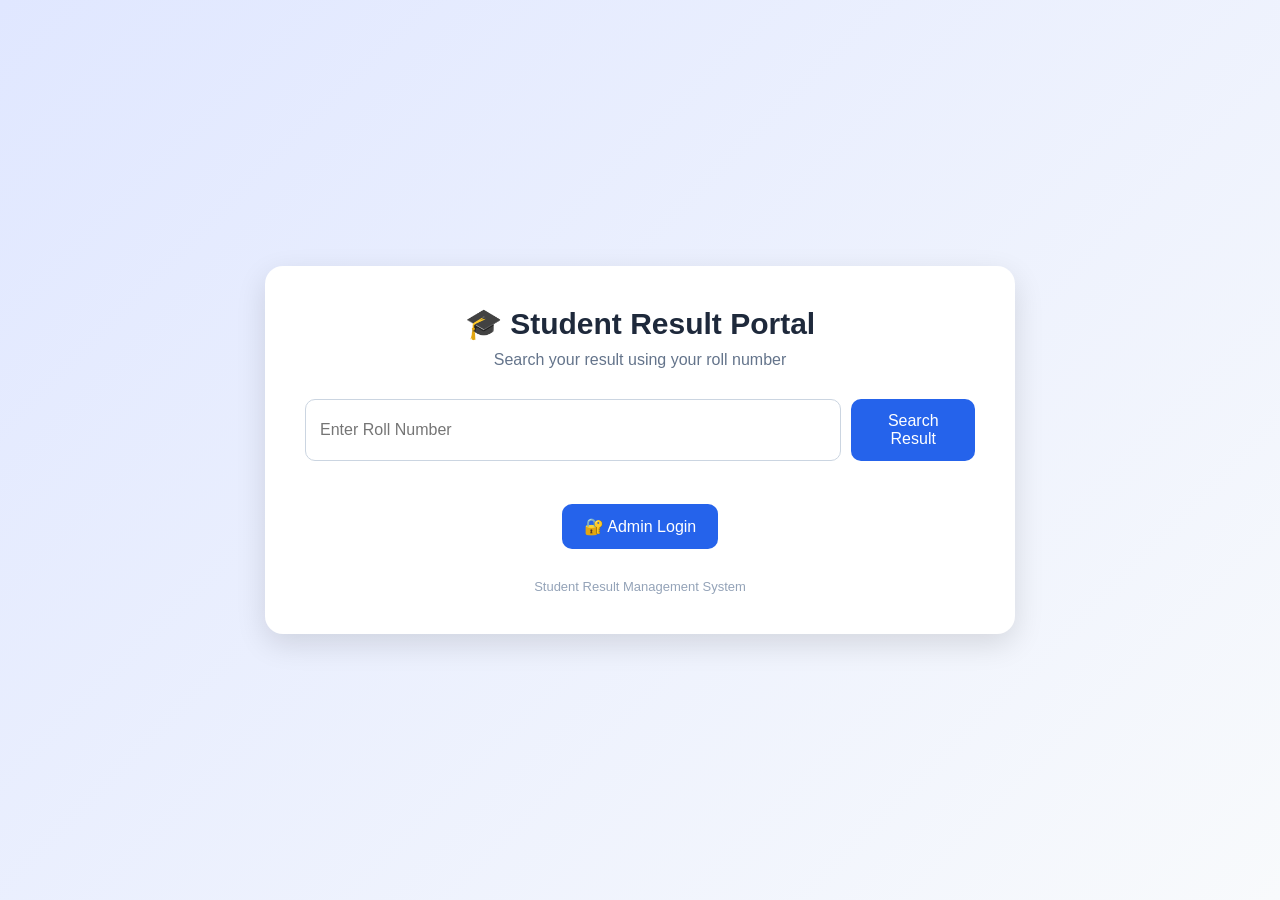
<file: frontend/index.html>
<!DOCTYPE html>
<html lang="en">
<head>
    <meta charset="UTF-8">
    <meta name="viewport" content="width=device-width, initial-scale=1.0">

    <title>Student Result System</title>

    <link rel="stylesheet" href="style.css">
</head>

<body>

    <div class="container">

        <h1>🎓 Student Result Portal</h1>


        <p class="subtitle">
            Search your result using your roll number
        </p>

        <div class="search-box">

            <input
                type="text"
                id="rollNumber"
                placeholder="Enter Roll Number"
            >

            <button onclick="searchResult()">
                Search Result
            </button>

        </div>

        <div id="result"></div>
        <br>

<button onclick="location.href='admin-login.html'">
    🔐 Admin Login
</button>
<p class="footer-text">
    Student Result Management System
</p>
    </div>

    <script src="script.js"></script>

</body>
</html>
</file>
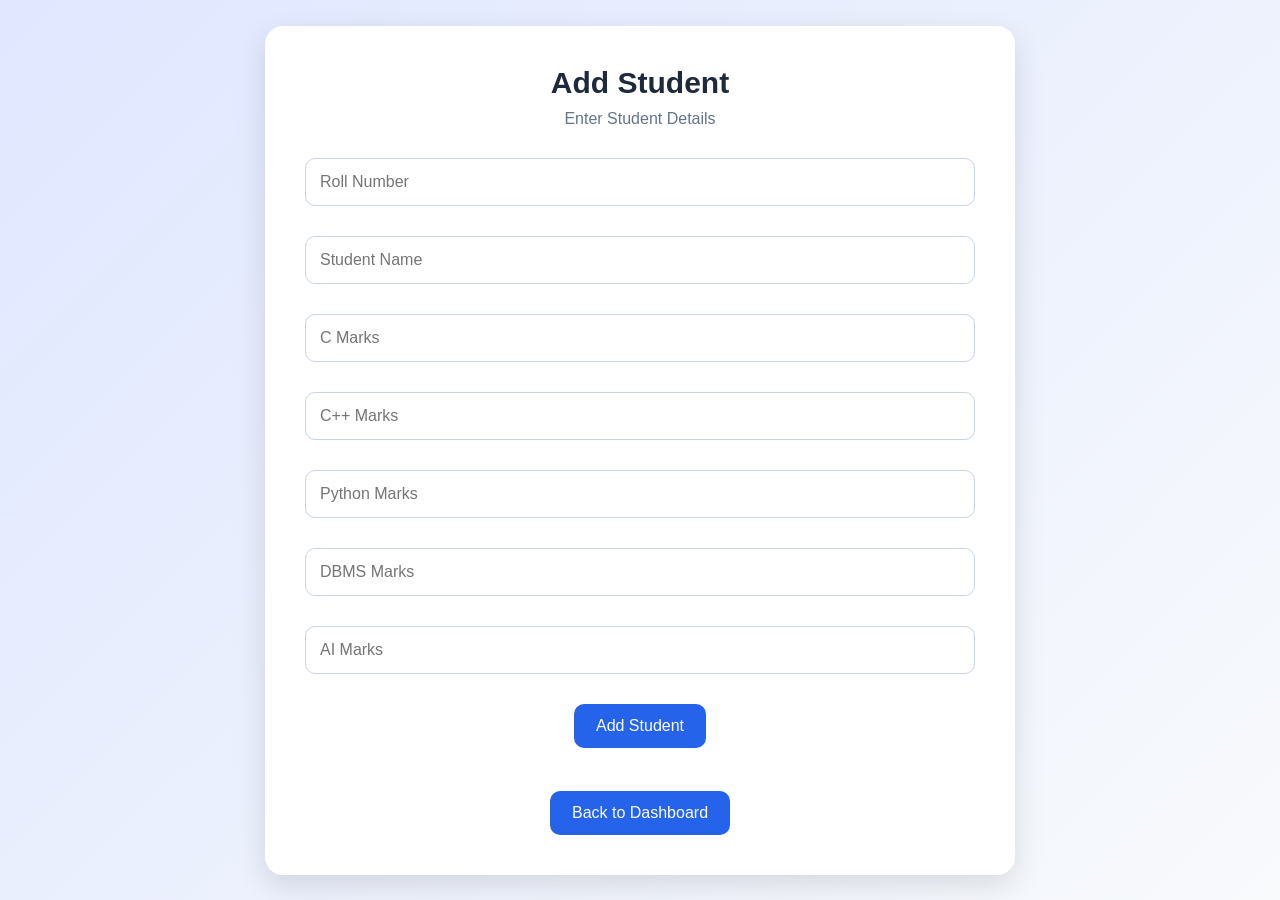
<file: frontend/add-student.html>
<!DOCTYPE html>
<html lang="en">
<head>
    <meta charset="UTF-8">
    <meta name="viewport" content="width=device-width, initial-scale=1.0">

    <title>Add Student</title>

    <link rel="stylesheet" href="style.css">
</head>

<body>

    <div class="container">

        <h1>Add Student</h1>

        <p class="subtitle">Enter Student Details</p>

        <input type="text" id="roll" placeholder="Roll Number">
        <br><br>

        <input type="text" id="name" placeholder="Student Name">
        <br><br>

        <input type="number" id="c" placeholder="C Marks">
        <br><br>

        <input type="number" id="cpp" placeholder="C++ Marks">
        <br><br>

        <input type="number" id="python" placeholder="Python Marks">
        <br><br>

        <input type="number" id="dbms" placeholder="DBMS Marks">
        <br><br>

        <input type="number" id="ai" placeholder="AI Marks">
        <br><br>

        <button onclick="addStudent()">
            Add Student
        </button>

        <div id="message"></div>

        <br>

        <button onclick="location.href='admin-dashboard.html'">
            Back to Dashboard
        </button>

    </div>

    <script>
        async function addStudent() {

            const data = new URLSearchParams();

            data.append("roll",
                document.getElementById("roll").value);

            data.append("name",
                document.getElementById("name").value);

            data.append("c",
                document.getElementById("c").value);

            data.append("cpp",
                document.getElementById("cpp").value);

            data.append("python",
                document.getElementById("python").value);

            data.append("dbms",
                document.getElementById("dbms").value);

            data.append("ai",
                document.getElementById("ai").value);

            const response = await fetch("/api/add", {
                method: "POST",
                body: data
            });

            const result = await response.json();

if (response.ok) {
    document.getElementById("message").innerHTML =
        "<p>Student added successfully</p>";
} else {
    document.getElementById("message").innerHTML =
        "<p>" + result.message + "</p>";
}
        }
    </script>

</body>
</html>
</file>
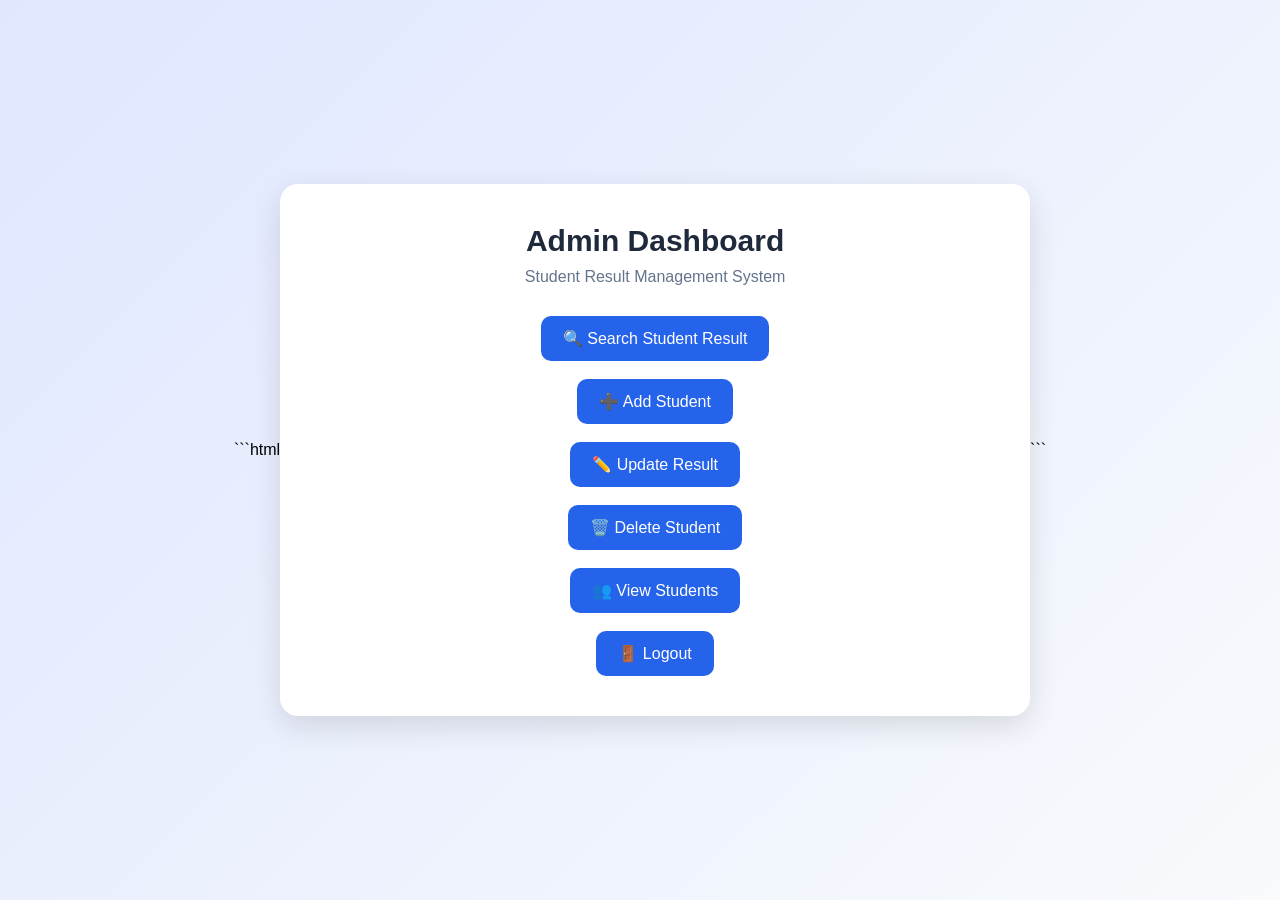
<file: frontend/admin-dashboard.html>
```html
<!DOCTYPE html>
<html lang="en">

<head>
    <meta charset="UTF-8">
    <meta name="viewport" content="width=device-width, initial-scale=1.0">

    <title>Admin Dashboard</title>

    <link rel="stylesheet" href="style.css">
</head>

<body>

    <div class="container">

        <h1>Admin Dashboard</h1>

        <p class="subtitle">
            Student Result Management System
        </p>

        <button onclick="location.href='index.html'">
            🔍 Search Student Result
        </button>

        <br><br>

        <button onclick="location.href='add-student.html'">
            ➕ Add Student
        </button>

        <br><br>

        <button onclick="location.href='update-result.html'">
            ✏️ Update Result
        </button>

        <br><br>

        <button onclick="location.href='delete-student.html'">
            🗑️ Delete Student
        </button>

        <br><br>

        <button onclick="location.href='view-students.html'">
            👥 View Students
        </button>

        <br><br>

        <button onclick="location.href='admin-login.html'">
            🚪 Logout
        </button>

    </div>

</body>

</html>
```
</file>
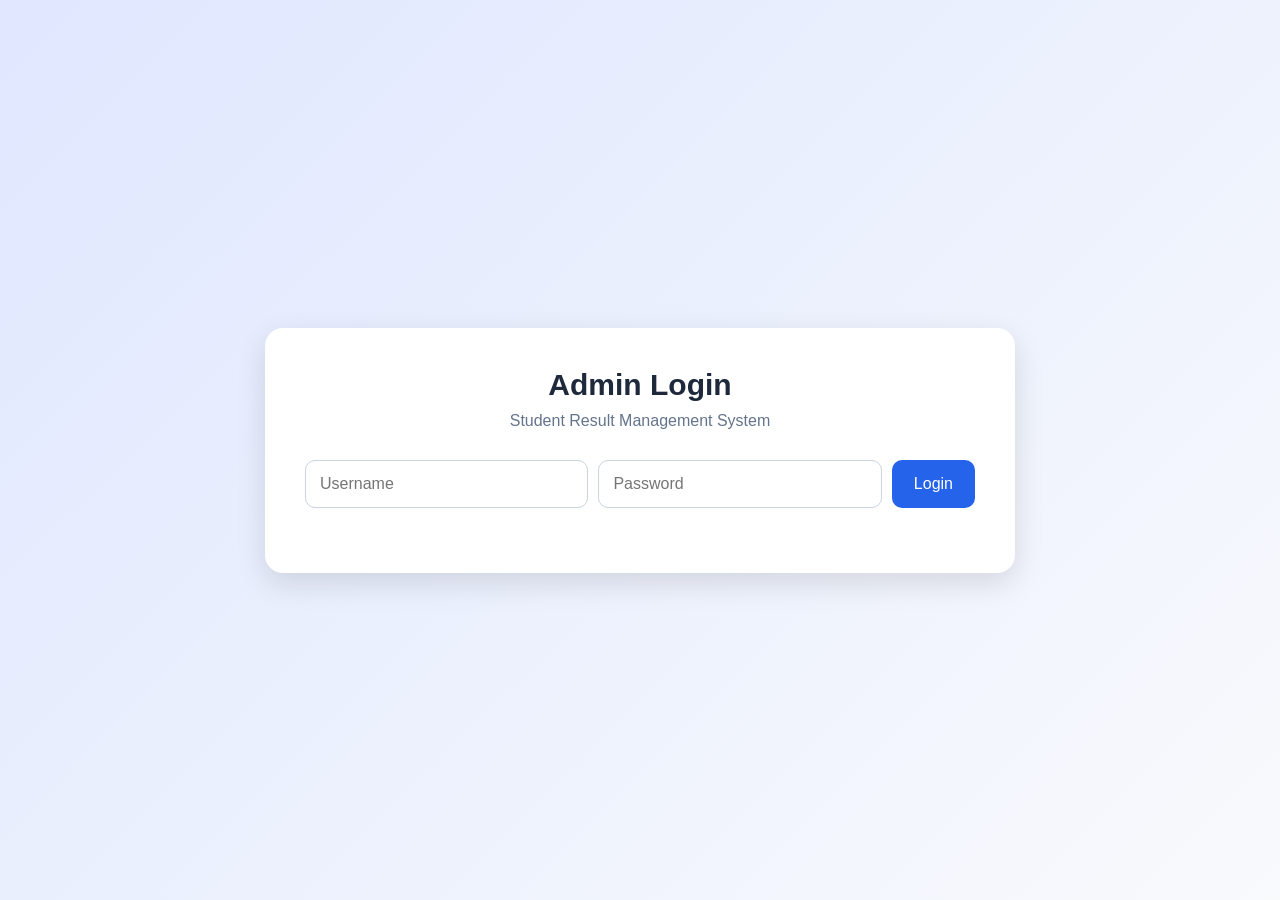
<file: frontend/admin-login.html>
<!DOCTYPE html>
<html lang="en">
<head>
    <meta charset="UTF-8">
    <meta name="viewport" content="width=device-width, initial-scale=1.0">

    <title>Admin Login</title>

    <link rel="stylesheet" href="style.css">
</head>

<body>

    <div class="container">

        <h1>Admin Login</h1>

        <p class="subtitle">Student Result Management System</p>

        <div class="search-box">

            <input
                type="text"
                id="username"
                placeholder="Username"
            >

            <input
                type="password"
                id="password"
                placeholder="Password"
            >

            <button onclick="adminLogin()">
                Login
            </button>

        </div>

        <div id="loginMessage"></div>

    </div>

    <script>
        async function adminLogin() {

            const username =
                document.getElementById("username").value;

            const password =
                document.getElementById("password").value;

            const message =
                document.getElementById("loginMessage");

            const response = await fetch("/api/login", {
                method: "POST",

                headers: {
                    "Content-Type":
                        "application/x-www-form-urlencoded"
                },

                body:
                    "username=" +
                    encodeURIComponent(username) +
                    "&password=" +
                    encodeURIComponent(password)
            });

            const data = await response.json();

            if (response.ok) {
                message.innerHTML =
                    "<p>Login successful!</p>";

                window.location.href =
                    "admin-dashboard.html";
            } else {
                message.innerHTML =
                    "<p>" + data.message + "</p>";
            }
        }
    </script>

</body>
</html>
</file>
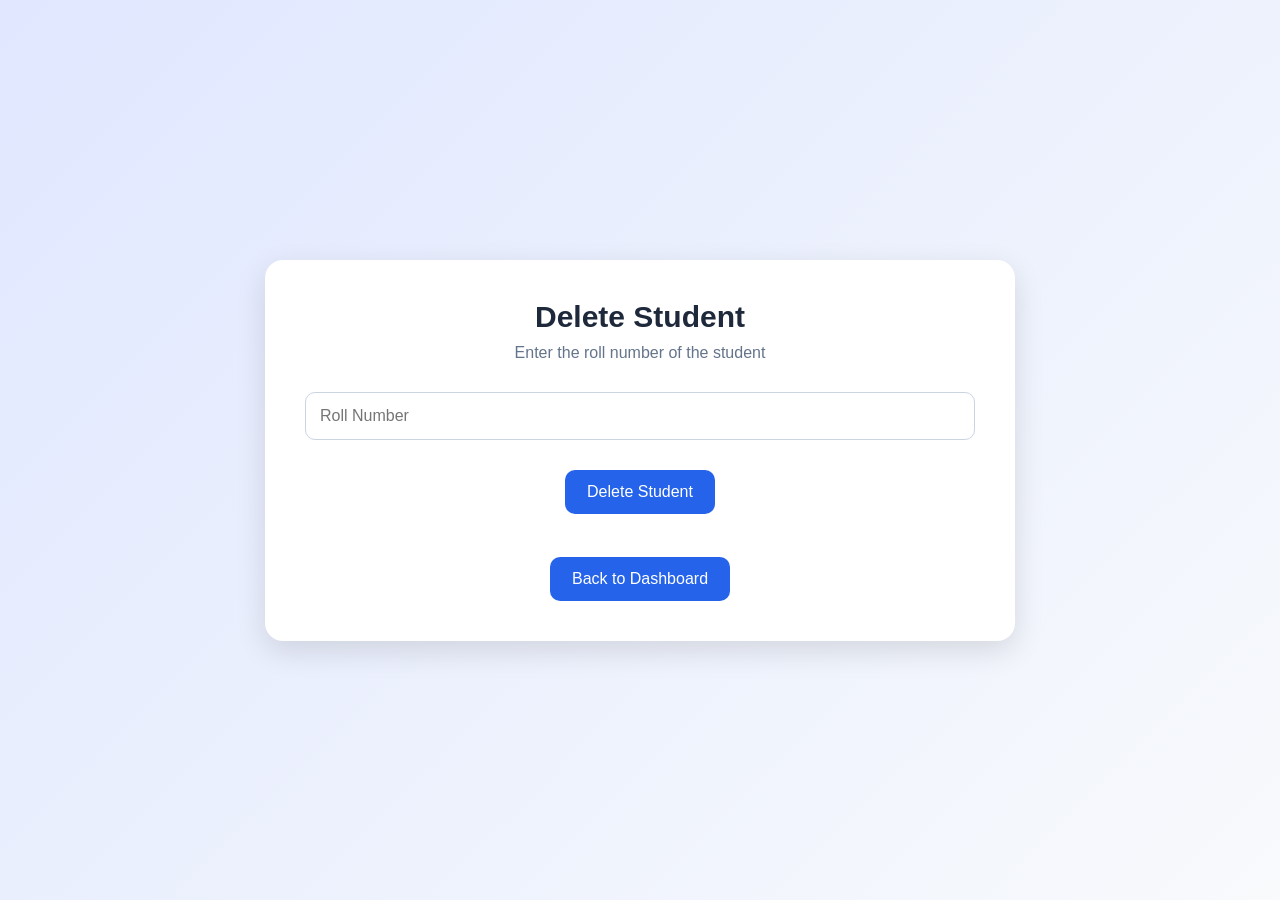
<file: frontend/delete-student.html>
<!DOCTYPE html>
<html lang="en">

<head>
    <meta charset="UTF-8">
    <meta name="viewport" content="width=device-width, initial-scale=1.0">

    <title>Delete Student</title>

    <link rel="stylesheet" href="style.css">
</head>

<body>

    <div class="container">

        <h1>Delete Student</h1>

        <p class="subtitle">
            Enter the roll number of the student
        </p>

        <input
            type="text"
            id="roll"
            placeholder="Roll Number"
        >

        <br><br>

        <button onclick="deleteStudent()">
            Delete Student
        </button>

        <div id="message"></div>

        <br>

        <button onclick="location.href='admin-dashboard.html'">
            Back to Dashboard
        </button>

    </div>

    <script>

        async function deleteStudent() {

            const roll =
                document.getElementById("roll").value.trim();

            const message =
                document.getElementById("message");

            if (roll === "") {

                message.innerHTML =
                    "<p>Please enter a roll number.</p>";

                return;
            }

            const data = new URLSearchParams();

            data.append("roll", roll);

            const response = await fetch("/api/delete", {
                method: "POST",
                body: data
            });

            const result = await response.json();

            message.innerHTML =
                "<p>" + result.message + "</p>";
        }

    </script>

</body>

</html>
</file>
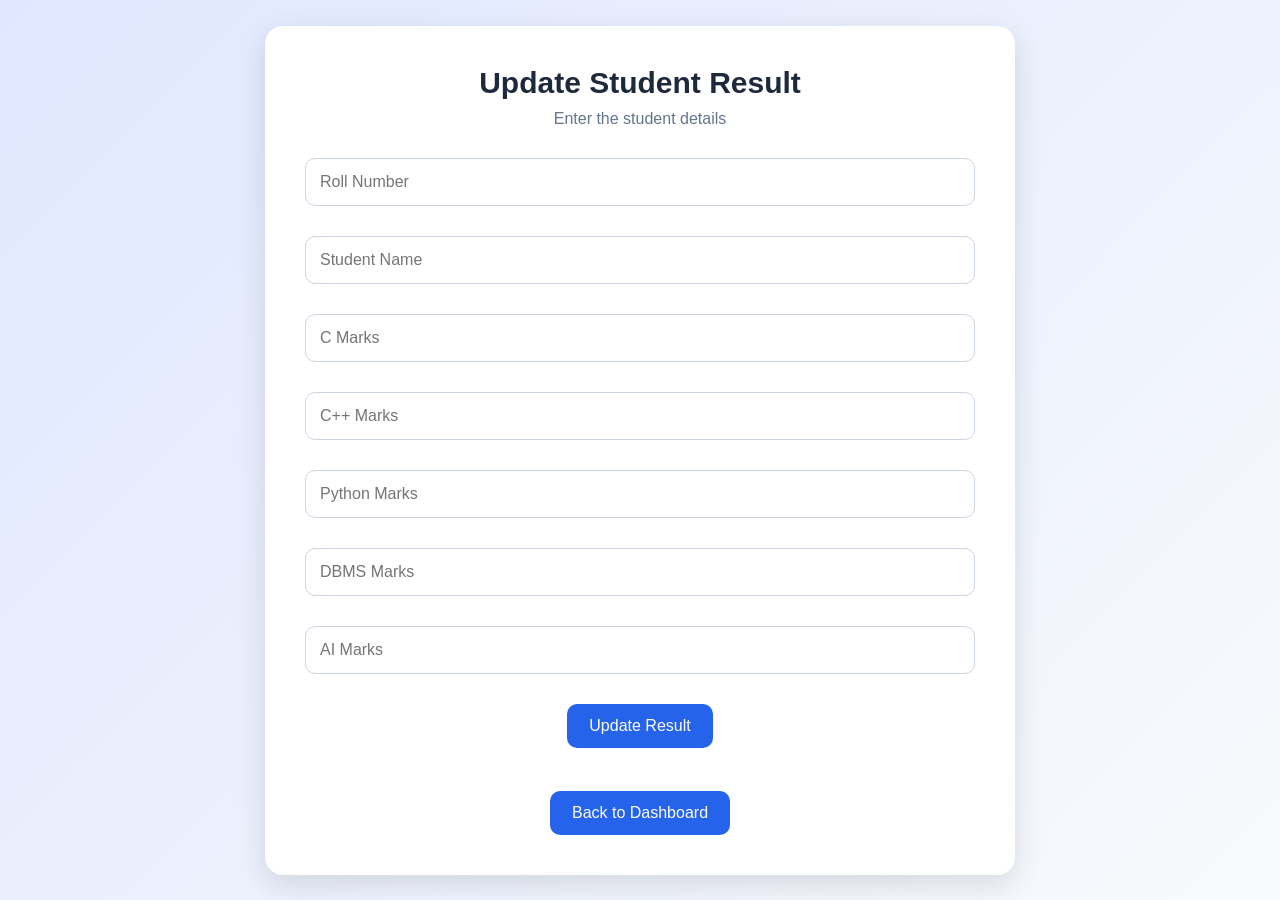
<file: frontend/update-result.html>
<!DOCTYPE html>
<html lang="en">

<head>
    <meta charset="UTF-8">
    <meta name="viewport" content="width=device-width, initial-scale=1.0">

    <title>Update Result</title>

    <link rel="stylesheet" href="style.css">
</head>

<body>

    <div class="container">

        <h1>Update Student Result</h1>

        <p class="subtitle">
            Enter the student details
        </p>

        <input type="text" id="roll" placeholder="Roll Number">
        <br><br>

        <input type="text" id="name" placeholder="Student Name">
        <br><br>

        <input type="number" id="c" placeholder="C Marks">
        <br><br>

        <input type="number" id="cpp" placeholder="C++ Marks">
        <br><br>

        <input type="number" id="python" placeholder="Python Marks">
        <br><br>

        <input type="number" id="dbms" placeholder="DBMS Marks">
        <br><br>

        <input type="number" id="ai" placeholder="AI Marks">
        <br><br>

        <button onclick="updateStudent()">
            Update Result
        </button>

        <div id="message"></div>

        <br>

        <button onclick="location.href='admin-dashboard.html'">
            Back to Dashboard
        </button>

    </div>
<script>

async function updateStudent() {

    const data = new URLSearchParams();

    data.append("roll",
        document.getElementById("roll").value);

    data.append("name",
        document.getElementById("name").value);

    data.append("c",
        document.getElementById("c").value);

    data.append("cpp",
        document.getElementById("cpp").value);

    data.append("python",
        document.getElementById("python").value);

    data.append("dbms",
        document.getElementById("dbms").value);

    data.append("ai",
        document.getElementById("ai").value);

    const response = await fetch("/api/update", {
        method: "POST",
        body: data
    });

    const result = await response.json();

    document.getElementById("message").innerHTML =
        "<p>" + result.message + "</p>";
}

</script>
</body>

</html>
</file>
<file: frontend/style.css>
* {
    box-sizing: border-box;
    margin: 0;
    padding: 0;
}

body {
    font-family: Arial, sans-serif;
    background: linear-gradient(135deg, #e0e7ff, #f8fafc);
    min-height: 100vh;
    display: flex;
    justify-content: center;
    align-items: center;
    padding: 20px;
}

.container {
    width: 100%;
    max-width: 750px;
    background: white;
    padding: 40px;
    border-radius: 18px;
    box-shadow: 0 10px 30px rgba(0, 0, 0, 0.12);
    text-align: center;
}

h1 {
    color: #1e293b;
    margin-bottom: 10px;
    font-size: 30px;
}

h2 {
    color: #1e293b;
    margin-bottom: 20px;
}

.subtitle {
    color: #64748b;
    margin-bottom: 30px;
    font-size: 16px;
}

input {
    width: 100%;
    padding: 14px;
    margin-bottom: 12px;
    font-size: 16px;
    border: 1px solid #cbd5e1;
    border-radius: 10px;
    outline: none;
}

input:focus {
    border-color: #2563eb;
}

button {
    padding: 13px 22px;
    border: none;
    border-radius: 10px;
    background: #2563eb;
    color: white;
    font-size: 16px;
    cursor: pointer;
    transition: 0.2s;
}

button:hover {
    background: #1d4ed8;
    transform: translateY(-1px);
}

.search-box {
    display: flex;
    gap: 10px;
    justify-content: center;
}

.search-box input {
    margin-bottom: 0;
}

#result,
#message,
#loginMessage {
    margin-top: 25px;
}

.result-card {
    background: #f8fafc;
    border: 1px solid #e2e8f0;
    border-radius: 14px;
    padding: 25px;
    text-align: left;
}

.result-card p {
    margin: 10px 0;
    color: #334155;
}

.result-card hr {
    margin: 18px 0;
    border: none;
    border-top: 1px solid #cbd5e1;
}

table {
    width: 100%;
    border-collapse: collapse;
    margin-top: 20px;
}

th {
    background: #2563eb;
    color: white;
    padding: 12px;
}

td {
    padding: 12px;
    border: 1px solid #cbd5e1;
}

tr:nth-child(even) {
    background: #f8fafc;
}

@media (max-width: 600px) {

    .container {
        padding: 25px;
    }

    h1 {
        font-size: 24px;
    }

    .search-box {
        flex-direction: column;
    }

    button {
        width: 100%;
    }

    table {
        font-size: 13px;
    }
}
.footer-text {
    margin-top: 30px;
    color: #94a3b8;
    font-size: 13px;
}
</file>
